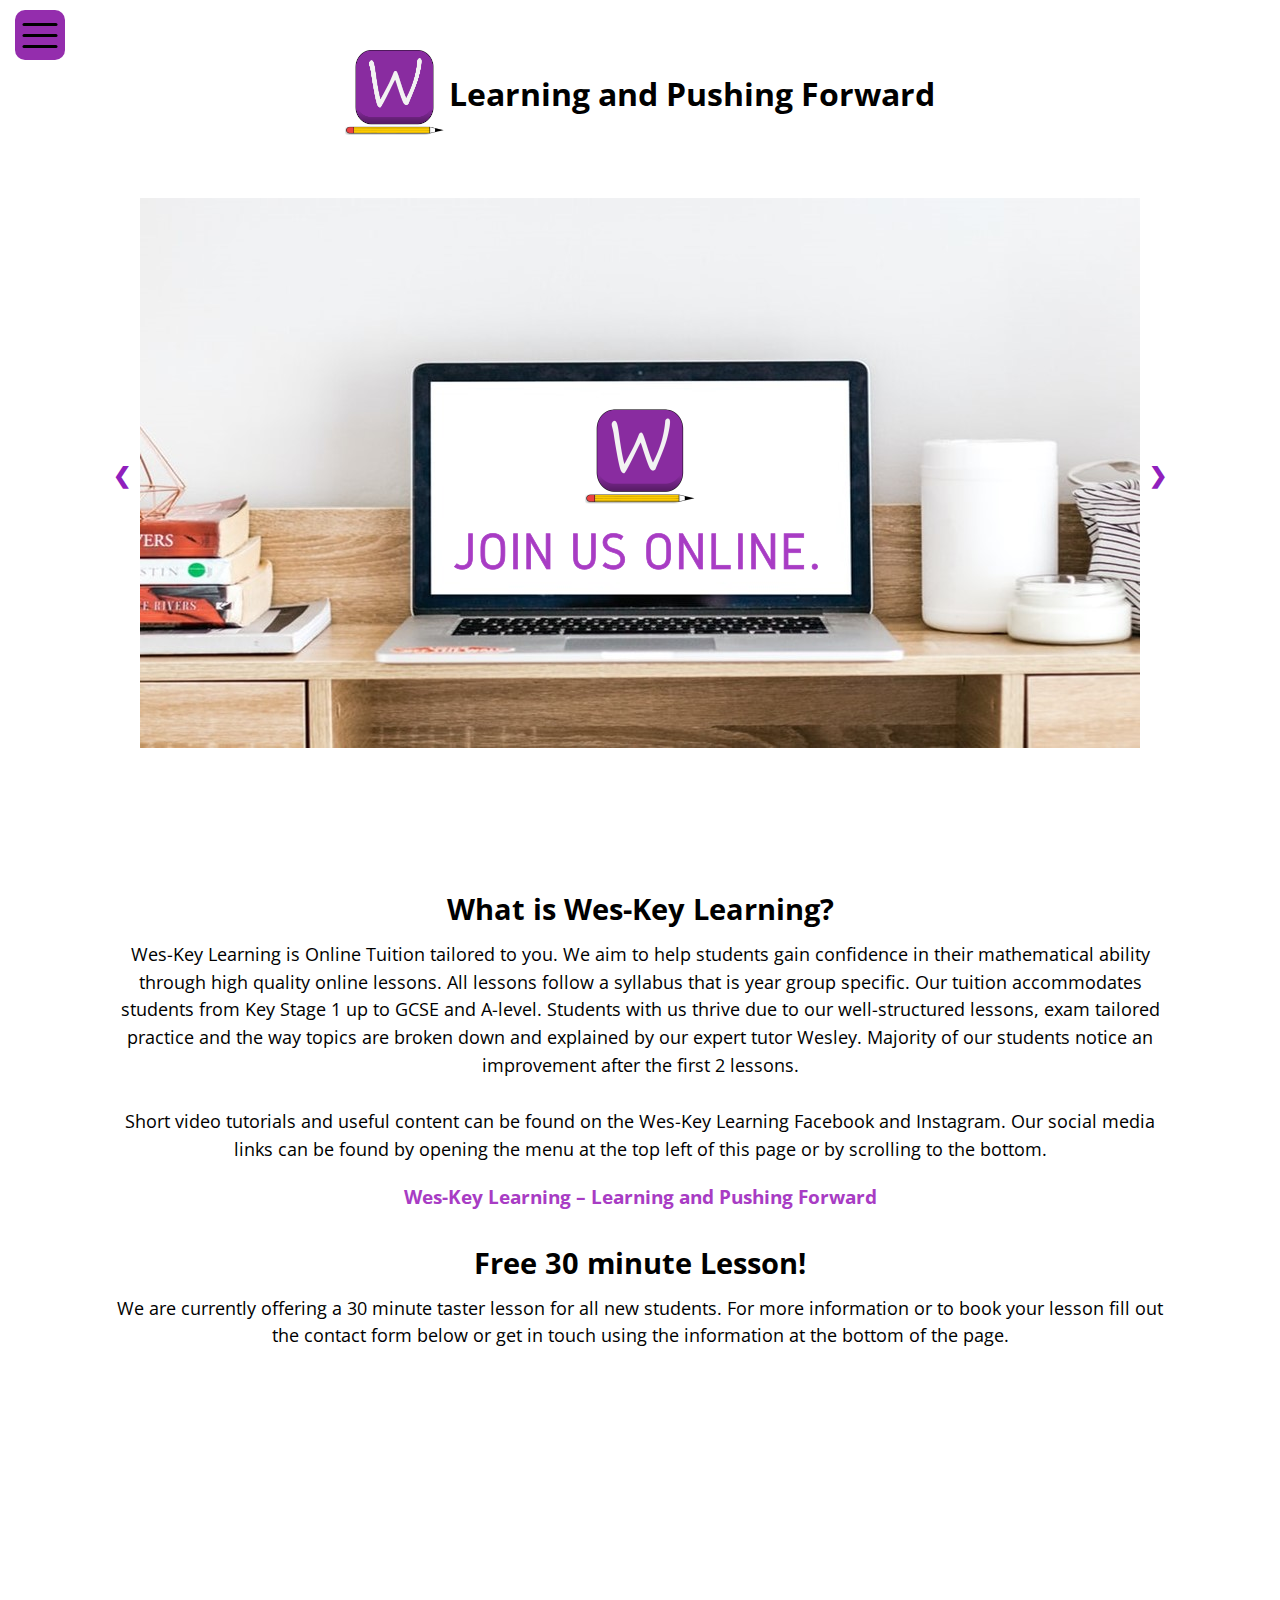
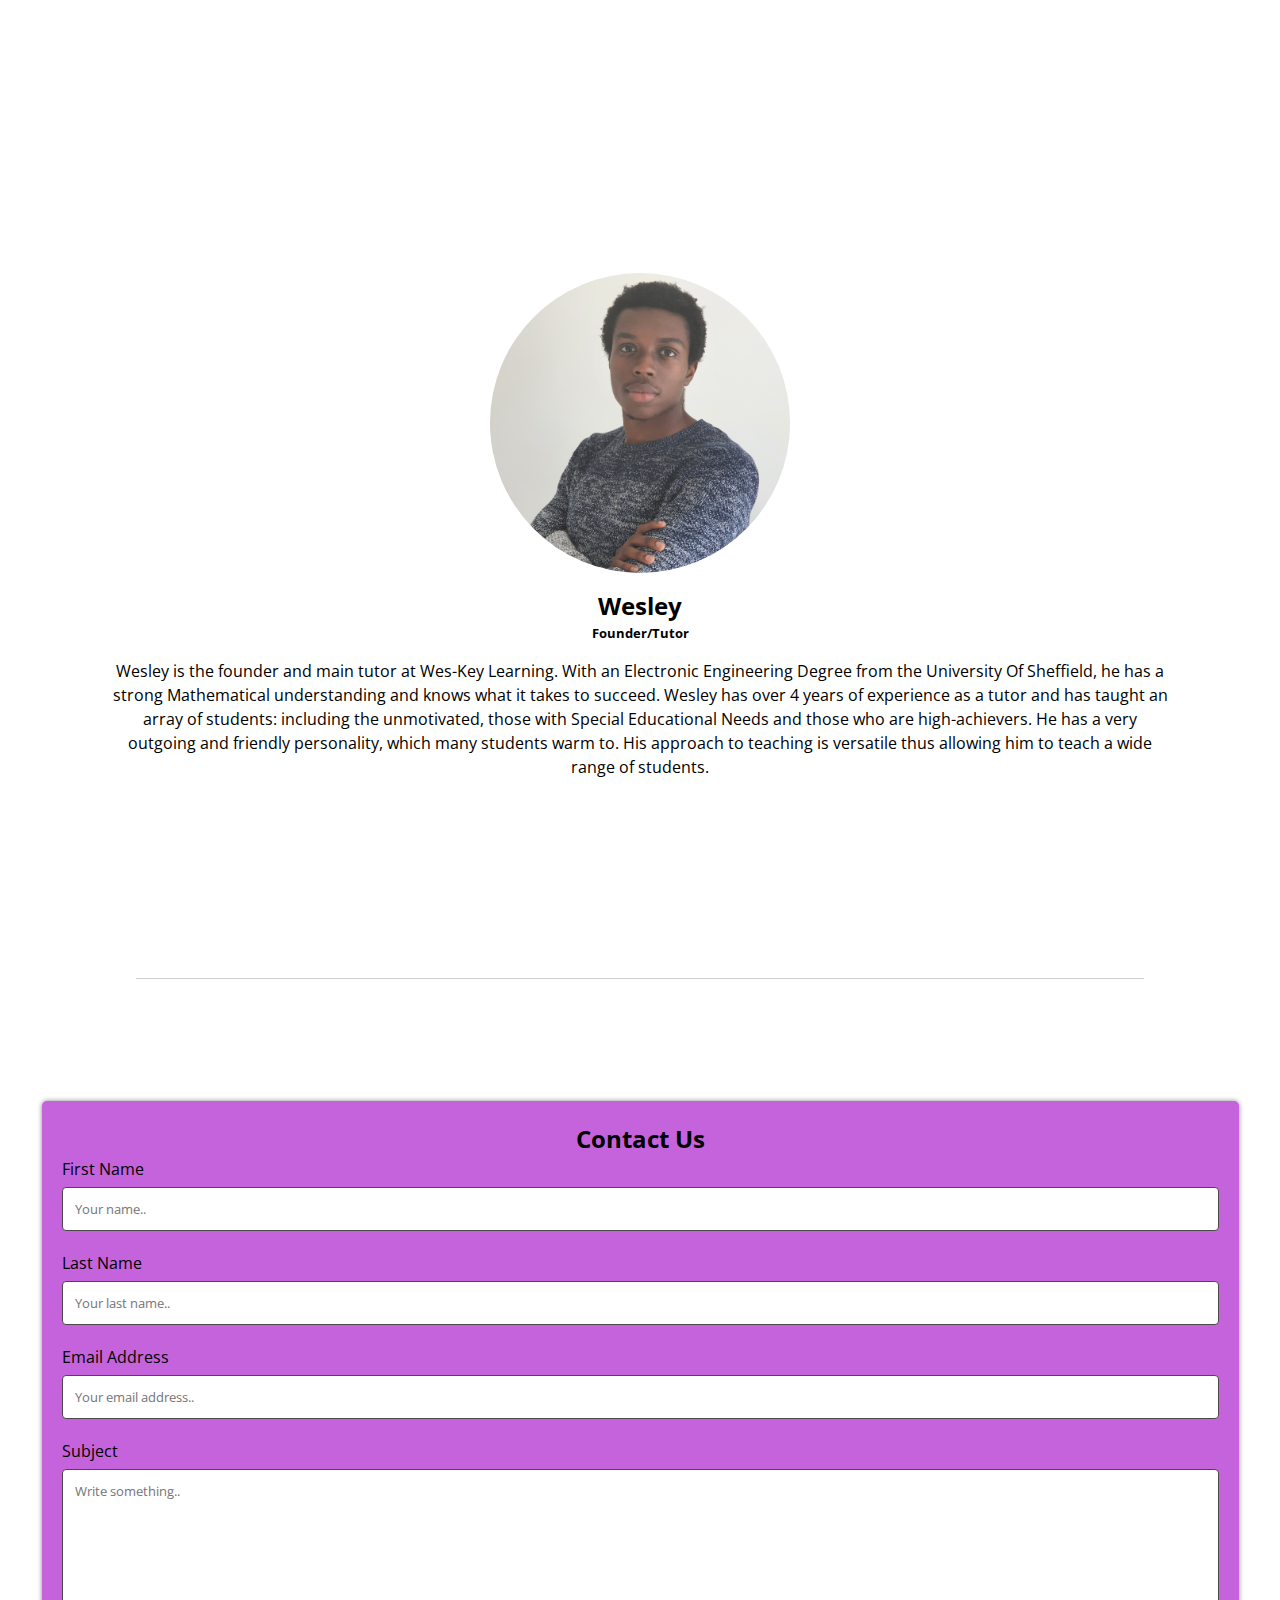
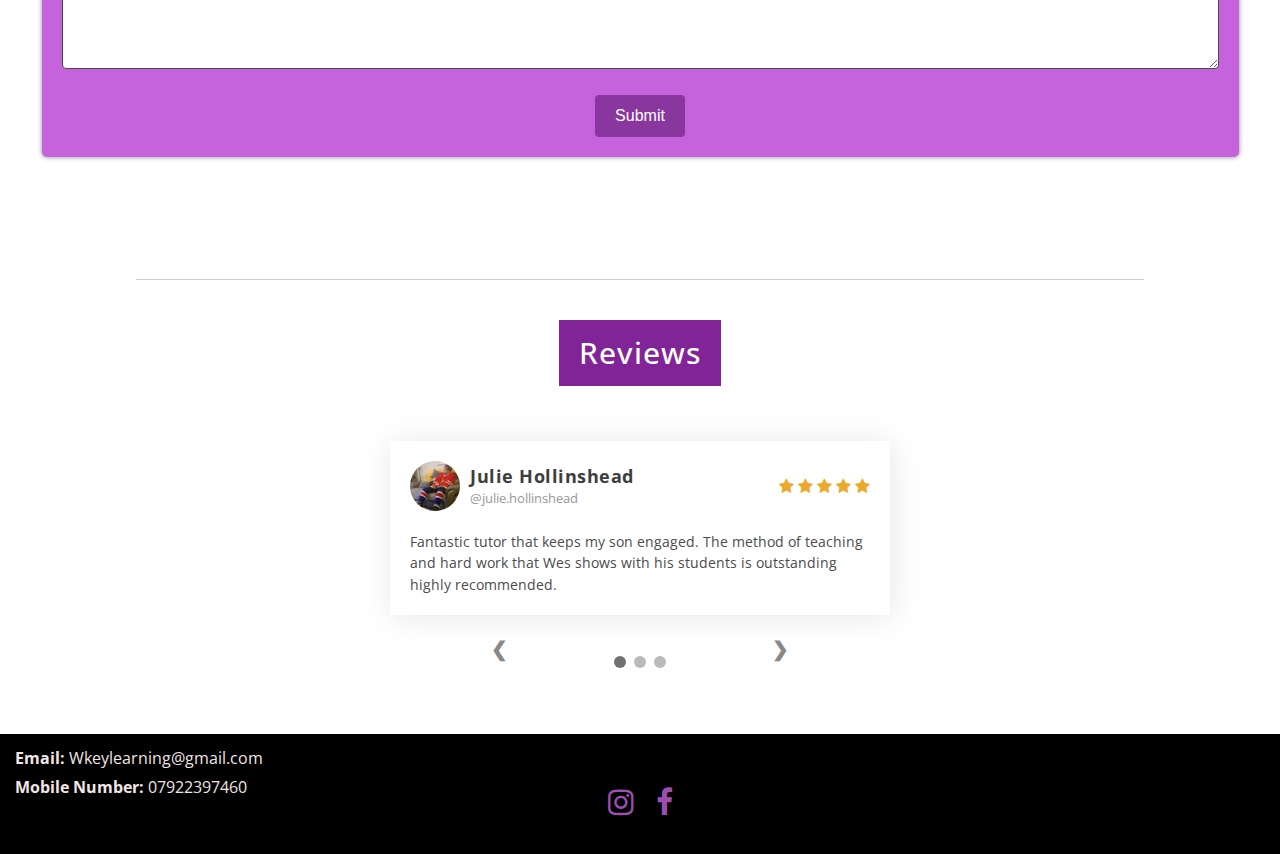
<file: index.html>
<!DOCTYPE html>

<html>
   
  <head>
      <meta charset="utf-8" />
      <meta name="viewport" content="width=device-width, intial-scale=1">
      <title>Wes-Key Learning</title>
      <link rel="stylesheet" type="text/css" href="css/index.css">
      <script src="index.js"></script>
      <script src="review.js"></script>
      <!---Fav--Icon--Code-->
      <link rel="apple-touch-icon" sizes="180x180" href="images/favIcons/apple-touch-icon.png">
      <link rel="icon" type="image/png" sizes="32x32" href="images/favIcons/favicon-32x32.png">
      <link rel="icon" type="image/png" sizes="16x16" href="images/favIcons/favicon-16x16.png">
      <link rel="manifest" href="images/favIcons/site.webmanifest">
      <link rel="mask-icon" href="images/favIcons/safari-pinned-tab.svg" color="#5bbad5">
      <meta name="msapplication-TileColor" content="#da532c">
      <meta name="theme-color" content="#ffffff">
      <!---Google 'Open Sans' Font-->
      <link href='https://fonts.googleapis.com/css?family=Open Sans' rel='stylesheet'>
      <!--using--font-awesome-->
      <link rel="stylesheet" href="https://cdnjs.cloudflare.com/ajax/libs/font-awesome/4.7.0/css/font-awesome.min.css">
  </head>

<!---onload="showSlides()"-->
  <body>
        <div class="container" id="home">
                            <!---Animated 3 line menu icon-->
                           <div class="topNav-small">
                              <button class="lineContainer" id="line"  onclick="toggleMenu()">
                                  <div class="bar1"></div>
                                  <div class="bar2"></div>
                                  <div class="bar3"></div>
                              </button>
                           </div> 
                                
                                <div id="mySidenav" class="sidenav"> 

                                    <a class="home" href="#home" onclick="toggleMenu()">Home</a>
                                    <a class="about" href="#aboutSec" onclick="toggleMenu()">About</a>
                                    <a href="#wesSec" onclick="toggleMenu()">Meet Wesley</a>
                                    <a href="#contactSec" onclick="toggleMenu()">Contact Form</a>
                                    <a href="#reviewSec" onclick="toggleMenu()">Reviews</a>
                                    <a href="#footer" onclick="toggleMenu()">Social Media</a>
                                    <span class="socialSide-container">
                                      <a class="face" href="https://www.facebook.com/Wkeylearning" target="_blank"><i class="fa fa-facebook"></i></a>
                                    </span>
                                    <span class="socialSide-container">
                                        <a class="insta" href="https://www.instagram.com/wkeylearning/" target="_blank"><i class="fa fa-instagram"></i></a>
                                    </span>
                                </div>


                              <div id="main">
                                                      <div id ="header">
                                                        <img class="logo" src="images/W-Key Learning (Purple)].png">
                                                        <h2>Learning and Pushing Forward</h2>
                                                      </div> 

                                                        <div class="slideshow-container">

                                                            <!-- Full-width images with number and caption text -->
                                                            <div class="mySlides fade" onclick="openModal(); currentModal(1)">
                                                              <img src="images/JoinUs.png" style="width:100%;">
                                                            </div>

                                                            <div class="mySlides fade" onclick="openModal(); currentModal(2)">
                                                              <img src="images/Oliver-Screenshot (1).png" style="width:100%">
                                                            </div>
                                                          
                                                            <div class="mySlides fade" onclick="openModal(); currentModal(3)">
                                                              <img src="images/Libby-Screenshot (1).png" style="width:100%">
                                                            </div>

                                                            <div class="mySlides fade" onclick="openModal(); currentModal(4)" >
                                                              <img src="images/Lucas-Screenshot (1).png" onclick="openModal()" style="width:100%">
                                                            </div>

                                                            <div class="mySlides fade" onclick="openModal(); currentModal(5)">
                                                              <img src="images/Usher-Screenshot (1).png" style="width:100%">
                                                            </div>

                                                            <div class="mySlides fade" onclick="openModal(); currentModal(6)">
                                                              <img src="images/Libby-Screenshot (2).png" style="width:100%">
                                                            </div>

                                                            <div class="mySlides fade" onclick="openModal(); currentModal(7)">
                                                              <img src="images/Nash-Screeshot (1).png" style="width:100%">
                                                          </div>

                                                        
                                                          
                                                            <!-- Next and previous buttons -->
                                                            <a class="prev" onclick="plusSlides(-1)">&#10094;</a>
                                                            <a class="next" onclick="plusSlides(1)">&#10095;</a>

                                                            <!-- The dots/circles -->
                                                            <!--<div style="text-align:center">
                                                              <span class="dot" onclick="currentSlide(1)"></span>
                                                              <span class="dot" onclick="currentSlide(2)"></span>
                                                              <span class="dot" onclick="currentSlide(3)"></span>
                                                              <span class="dot" onclick="currentSlide(4)"></span>
                                                              <span class="dot" onclick="currentSlide(5)"></span>
                                                              <span class="dot" onclick="currentSlide(6)"></span>
                                                              <span class="dot" onclick="currentSlide(7)"></span>
                                                            </div> -->


                                                          </div>
                                                          
                                                          <!-- The Modal/Lightbox -->
                                                            <div id="myModal" class="modal">
                                                                  <span class="close cursor" onclick="closeModal()">&times;</span>
                                                                  <div class="modal-content">

                                                                    <div class="modalSlides">
                                                                      <div class="numbertext">1 / 7</div>
                                                                      <img src="images/JoinUs.png" style="width:100%">
                                                                    </div>

                                                                    <div class="modalSlides">
                                                                      <div class="numbertext">2 / 7</div>
                                                                      <img src="images/Oliver-Screenshot (1).png" style="width:100%">
                                                                    </div>

                                                                    <div class="modalSlides">
                                                                      <div class="numbertext">3 / 7</div>
                                                                      <img src="images/Libby-Screenshot (1).png" style="width:100%">
                                                                    </div>

                                                                    <div class="modalSlides">
                                                                      <div class="numbertext">4 / 7</div>
                                                                      <img src="images/Lucas-Screenshot (1).png" style="width:100%">
                                                                    </div>

                                                                    <div class="modalSlides">
                                                                      <div class="numbertext">5 / 7</div>
                                                                      <img src="images/Usher-Screenshot (1).png" style="width:100%">
                                                                    </div>

                                                                    <div class="modalSlides">
                                                                      <div class="numbertext">6 / 7</div>
                                                                      <img src="images/Libby-Screenshot (2).png" style="width:100%">
                                                                    </div>

                                                                    <div class="modalSlides">
                                                                      <div class="numbertext">7 / 7</div>
                                                                      <img src="images/Nash-Screeshot (1).png" style="width:100%">
                                                                    </div>

                                                                    <!-- Next/previous controls -->
                                                                      <a class="prevModal" onclick="plusModal(-1)">&#10094;</a>
                                                                      <a class="nextModal" onclick="plusModal(1)">&#10095;</a>
                                                                
                                                                </div>
                                                              
                                                              </div>
                                                            

                                                            <br>

                                                    
                                                
                                                        

                                                      <section id="aboutSec">
                                                        <div id="about">
                                                            <br>
                                                            <h2 class="whatIs">What is Wes-Key Learning?</h2>
                                                            <p>Wes-Key Learning is Online Tuition tailored to you. We aim to help students gain confidence in their mathematical ability through high quality online lessons. All lessons follow a syllabus that is year group specific. Our tuition accommodates students from Key Stage 1 up to GCSE and A-level. Students with us thrive due to our well-structured lessons, exam tailored practice and the way topics are broken down and explained by our expert tutor Wesley. Majority of our students notice an improvement after the first 2 lessons.</p>
                                                            <br>
                                                            <p>Short video tutorials and useful content can be found on the Wes-Key Learning Facebook and Instagram. Our social media links can be found by opening the menu at the top left of this page or by scrolling to the bottom.</p>
                                                            <h3>Wes-Key Learning – Learning and Pushing Forward</h3>
                                                            <h2>Free 30 minute Lesson!</h2>
                                                            <p>We are currently offering a 30 minute taster lesson for all new students. For more information or to book your lesson fill out the contact form below or get in touch using the information at the bottom of the page.</p>
                                                          </div>
                                                    </section>

                                                    
                                                    <section id="wesSec">
                                                      <div id="meetWes">
                                                        <div class="myImageContainer">
                                                          <img src="images/Wes-profile.jpg" />
                                                        </div>
                                                        <h2>Wesley</h2>
                                                        <h5>Founder/Tutor</h5>
                                                        <p>Wesley is the founder and main tutor at Wes-Key Learning. With an Electronic Engineering Degree from the University Of Sheffield, he has a strong Mathematical understanding and knows what it takes to succeed. Wesley has over 4 years of experience as a tutor and has taught an array of students: including the unmotivated, those with Special Educational Needs and those who are high-achievers. He has a very outgoing and friendly personality, which many students warm to. His approach to teaching is versatile thus allowing him to teach a wide range of students.</p>
                                                      </div>
                                                    </section>

                                                        <hr>

                                                    <section id="contactSec">

                                                      <div id ="contactForm-container">
                                                          <h2>Contact Us</h2>
                                                          <form id="contactForm" method="post" action="contactFormHandler.php">
                                                            
                                                            <label for="fname">First Name</label>
                                                            <input type="text" id="fname" name="firstname" placeholder="Your name.." required>
                                                            
                                                            <label for="lname">Last Name</label>
                                                            <input type="text" id="lname" name="lastname" placeholder="Your last name..">

                                                            <label for="email">Email Address</label>
                                                            <input type="email" id="email" name="email" placeholder="Your email address.." required>

                                                            <label for="subject">Subject</label>
                                                            <textarea id="subject" name="subject" placeholder="Write something.."
                                                            style="height:200px"></textarea>
                                                            <div class="center">
                                                              <input type="submit" value= "Submit">
                                                            </div>
                                                        </form>
                                                      </div>
                                                    </section>


                                                      <hr>

                                                  
                                                    <!--Reviews-->
                                                    <div id="reviewSec" onload="showReviews()">

                                                      <!--heading-->
                                                      <div class="review-heading">
                                                        <h1>Reviews</h1>
                                                      </div>

                                                      <!--Review-box-container-->
                                                        <div class="review-box-container">

                                                        <!---carousel-->
                                                        <div class="slideshow-review-container">
                                                          

                                                          <!--Box 1-->
                                                          <div class="review-box">

                                                              <!--Top-->
                                                              <div class="box-top">

                                                                <!---profile-->
                                                                <div class="profile">
                                                                    <!--img-->
                                                                    <div class="profile-img">
                                                                        <img src="images/julie-profile-reviews-pic.jpg" />
                                                                    </div>
                                                                    <!--name-and-username-->
                                                                    <div class="name-user">
                                                                          <strong>Julie Hollinshead</strong>
                                                                          <span>@julie.hollinshead</span>
                                                                    </div>
                                                                </div>

                                                                <!--reviews-->
                                                                <div class="reviews">
                                                                    <i class="fa fa-star"></i>
                                                                    <i class="fa fa-star"></i>
                                                                    <i class="fa fa-star"></i>
                                                                    <i class="fa fa-star"></i>
                                                                    <i class="fa fa-star"></i>
                                                                </div>

                                                              </div>

                                                                <!---Comments---->
                                                              <div class="client-comment">
                                                                <p>Fantastic tutor that keeps my son engaged. The method of teaching and hard work that Wes shows with his students is outstanding highly recommended.</p>
                                                              </div>
                                                          </div>
                                                      

                                        
                                                          <!--Box 2-->
                                                          <div class="review-box">

                                                              <!--Top-->
                                                              <div class="box-top">

                                                                <!---profile-->
                                                                <div class="profile">
                                                                    <!--img-->
                                                                    <div class="profile-img">
                                                                        <img src="images/lorraine-profile-reviews-pic.jpg" />
                                                                    </div>
                                                                    <!--name-and-username-->
                                                                    <div class="name-user">
                                                                          <strong>Lorraine Burns</strong>
                                                                          <span>@cameron.christopher.9235</span>
                                                                    </div>
                                                                </div>

                                                                <!--reviews-->
                                                                <div class="reviews">
                                                                    <i class="fa fa-star"></i>
                                                                    <i class="fa fa-star"></i>
                                                                    <i class="fa fa-star"></i>
                                                                    <i class="fa fa-star"></i>
                                                                    <i class="fa fa-star"></i>
                                                                </div>

                                                              </div>

                                                                <!---Comments---->
                                                              <div class="client-comment">
                                                                <p>My son who is also SENS wasn't confident in Maths, so we contacted Wesley, who has been fantastic. My sons attitude to Maths has completely changed. Highly recommend</p>
                                                              </div> 
                                                          </div>

                                                          <!--Box 3-->
                                                          <div class="review-box">

                                                            <!--Top-->
                                                            <div class="box-top">

                                                              <!---profile-->
                                                              <div class="profile">
                                                                  <!--img-->
                                                                  <div class="profile-img">
                                                                      <img src="images/beckie-profile-reviews-pic.jpg" />
                                                                  </div>
                                                                  <!--name-and-username-->
                                                                  <div class="name-user">
                                                                        <strong>Rebecca O'Boyle</strong>
                                                                        <span>@rebeccaoboyle13</span>
                                                                  </div>
                                                              </div>

                                                              <!--reviews-->
                                                              <div class="reviews">
                                                                  <i class="fa fa-star"></i>
                                                                  <i class="fa fa-star"></i>
                                                                  <i class="fa fa-star"></i>
                                                                  <i class="fa fa-star"></i>
                                                                  <i class="fa fa-star"></i>
                                                              </div>

                                                            </div>

                                                              <!---Comments---->
                                                            <div class="client-comment">
                                                              <p>Wes is an excellent tutor.  He has helped our daughter improve her maths knowledge, and she has grown in confidence in the subject. Highly recommend! ⭐️</p>
                                                            </div>
                                                        </div>
                                                        
                                                          
                                                              <!-- Next/prev buttons -->
                                                                <a class="preRev" onclick="plusReviews(-1)">&#10094;</a>
                                                                <a class="nextRev" onclick="plusReviews(1)">&#10095;</a>

                                  
                                                            </div>
                                                            <br>
                                                                  
                                                          
                                          

                                                        </div>
                                                            <!-- Dots/bullets/indicators -->
                                                            <div style="text-align:center" class="dot-review-container">
                                                                <span class="dotRev" onclick="currentReview(1)"></span>
                                                                <span class="dotRev" onclick="currentReview(2)"></span>
                                                                <span class="dotRev" onclick="currentReview(3)"></span>
                                                            </div>
                                                      </div>
                            
                                </div> <!--Main div?--closing--div-->

                      
              
                
            

              <div id = "footer">

                    <div class="contact">
                      <a href="#" target="_blank"><strong>Email: </strong>Wkeylearning@gmail.com</a> 
                      <p><strong>Mobile Number:</strong> 07922397460</p>
                    </div>
                    
                  
                    <div class="socials">
                      <a href="https://www.instagram.com/wkeylearning/" target="_blank"><i class="fa fa-instagram"></i></a>
                      <a href="https://www.facebook.com/Wkeylearning" target="_blank"><i class="fa fa-facebook"></i></a>
                    </div>
              </div>

      </div> <!--Container--closing--div-->
 

</body>







</html>
</file>
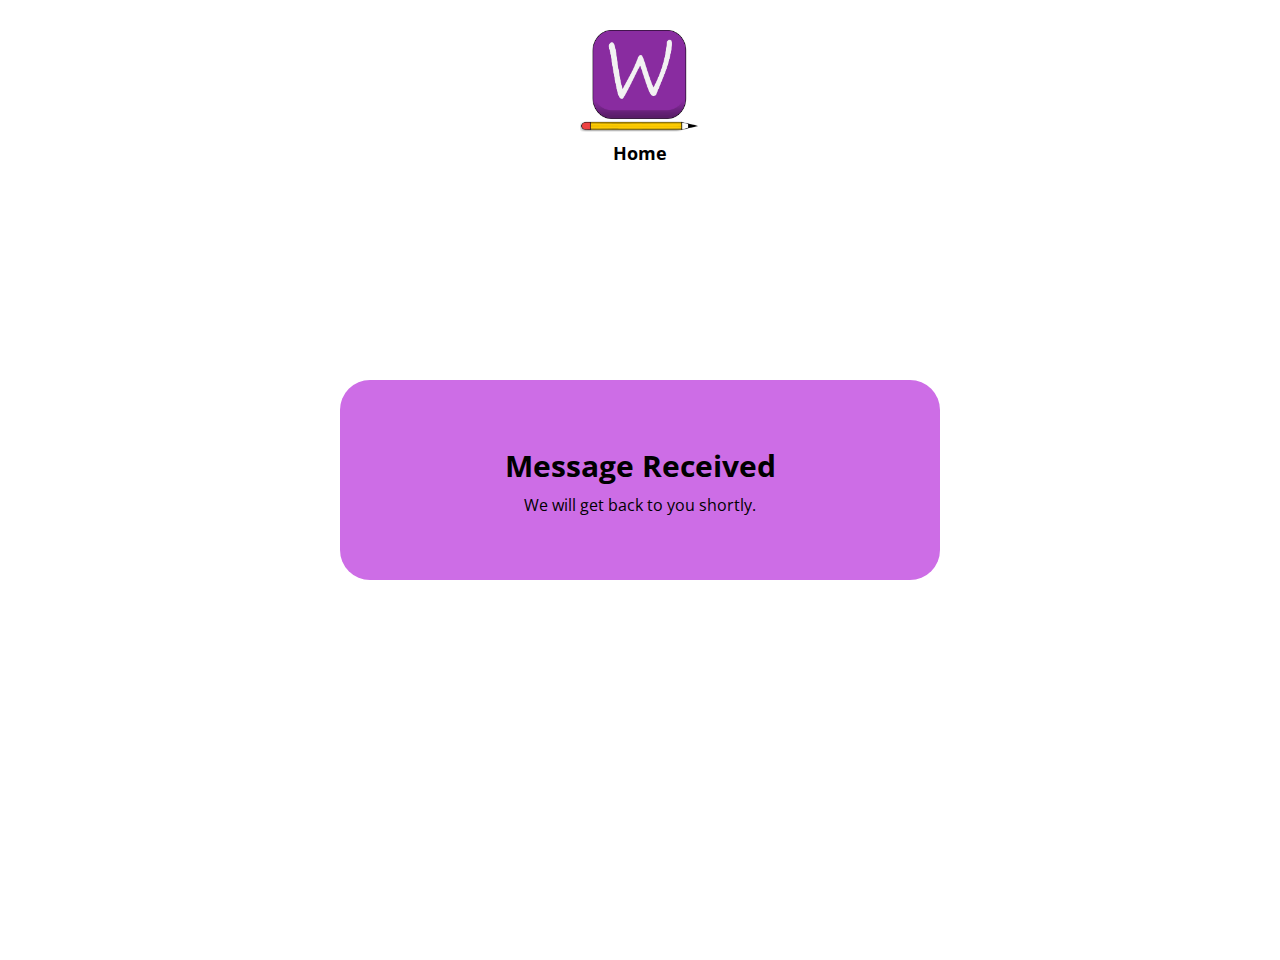
<file: sent.html>
<!DOCTYPE html>

<html>
   
  <head>
      <meta charset="utf-8" />
      <meta name="viewport" content="width=device-width, intial-scale=1.0">
      <title>Thank You!</title>
      <link rel="stylesheet" type="text/css" href="css/sent.css">
      <script src="index.js"></script>
      <!---Add Google Fonts and Emoticons Later-->
      <!---Google 'Open Sans' Font-->
      <link href='https://fonts.googleapis.com/css?family=Open Sans' rel='stylesheet'>
      <link rel="stylesheet" href="https://cdnjs.cloudflare.com/ajax/libs/font-awesome/4.6.3/css/font-awesome.min.css">
  </head>
  
   <body>
    <div id="sentContentContainer">   
        
      <div id="homeContainer">
        <a href="index.html"><img src="images/W-Key Learning (Purple)].png" alt="Go Back"><p>Home</p></a>
      </div>

        <div class="messageContainer">
            <div class="messageSent">
                <h3>Message Received</h3>
                <p>We will get back to you shortly.</p>
            </div>
        </div>
    
    </div>
   </body>
  </html>
</file>
<file: css/index.css>
* {
  box-sizing: border-box;
  margin: 0;
  padding: 0;
}

html {
  width: 100%;
  margin: 0;
  padding: 0;
  overflow-x: hidden;
}

  body {
    transition: background-color .5s;
    font-family: "Open Sans", Arial, Helvetica, sans-serif;
    background: #fff;
    line-height: 1.5;
    min-width: 100%;
    overflow-x: hidden;
  }

  .container {
    margin-left: auto;
    margin-right: auto;
    
    /* CSS Smooth Scroll */
  }



#header {
    text-align: center;
    margin-top: -20px;
    width: 100%;
}

.logo {
    width: 100px;
    margin: 20px 0px 25px;
}

#header h2 {
    display: inline-block;
    position: relative;
    bottom: 55px;
    margin-bottom: 0px;
    font-size: 2rem;
}

@media screen and (max-width: 980px) {
  #header {
    margin-top: 25px;
  }
}

@media screen and (max-width: 660px) {
   #header {
     margin-top: 25px;
   }

    #header h2 {
        margin-bottom: -20px;
        display: block;
        margin-top: 25px;
    }

    .logo {
      width: 100px;
      margin: 20px 0px 25px;
  }
}

.topNav-small {
  position: fixed;
  top: 10px;
  left: 15px;
  z-index: 2;
  height: 50px;
  width: 50px;
  background-color:#942dad;
  border-radius: 10px;

}

.lineContainer {
    position: absolute;
    top: 50%;
    left: 50%;
    display: inline-block;
    cursor: pointer;
    background-color: Transparent;
    background-repeat:no-repeat;
    border:none;
    height: 50px;
    transform: translate(-50%, -50%);

  }
 
  .lineContainer:hover {
    opacity: 0.5;
  }

  .bar1, .bar2, .bar3 {
    width: 35px;
    height: 3px;
    background-color: #000;
    margin: 8px 0;
    transition: 0.4s;
    border-radius: 7px;
  }
  
  /* Rotate first bar */
  .change .bar1 {
    -webkit-transform: rotate(-45deg) translate(-9px, 6px) ;
    transform: rotate(-45deg) translate(-9px, 7px) ;
  }
  
  /* Fade out the second bar */
  .change .bar2 {
    opacity: 0;
  }
  
  /* Rotate last bar */
  .change .bar3 {
    -webkit-transform: rotate(45deg) translate(-9px, -7px) ;
    transform: rotate(45deg) translate(-9px, -7px) ;
  }



  @media screen and (max-width: 980px) {
    .topNav-small {
      position: fixed;
      top: 0;
      left: 0;
      z-index: 2;
      background-color: #942dad;
      width: 1000px;
      height: 50px;
      border-radius: 0px;
      box-shadow: 0px 1px 4px #000;
    }

    .lineContainer {
      left: 30px;
      top: 27px;
    }

    #about {
      margin-top: 10px;
    }
  }

  /* Side Nav menu */
  .sidenav {
    height: 100%; /* 100% Full-height */
    width: 0; /* 0 width - change this with JavaScript */
    position: fixed; /* Stay in place */
    z-index: 1; /* Stay on top */
    top: 0;
    left: 0;
    background-color: #942dad; /* Black*/
    overflow-x: hidden; /* Disable horizontal scroll */
    padding-top: 60px; /* Place content 60px from the top */
    transition: 0.5s; /* 0.5 second transition effect to slide in the sidenav */
    box-shadow: 1px 0px 7px #000;
  }
  
  /* The navigation menu links */
  .sidenav a {
    padding: 8px 8px 8px 32px;
    text-decoration: none;
    font-size: 25px;
    color: #000000;
    display: block;
    transition: 0.3s;
  }

  .home {
    margin-top: 15px;
  }
  
  /* When you mouse over the navigation links, change their color */
  .sidenav a:hover {
    color: #f1f1f1;
  }
  
  /* Position and style the close button (top right corner) */
  .sidenav .lineContainer {
    position: absolute;
    top: 0;
    right: 25px;
    font-size: 36px;
    margin-left: 50px;
  }

  .socialSide-container {
    display: inline-block;
    position: absolute;
    bottom: 0;
    right: 0;
  }

  .socialSide-container .face{
    position: relative;
    right: 50px;
    padding:0%;
    margin-bottom: 10px;

  }
  
  .socialSide-container .insta{
    position: relative;
    padding:0%;
    margin: 0px 10px 10px 0px;

  }
  
  /* Style page content - use this if you want to push the page content to the right when you open the side navigation */
  #main {
    padding:50px 10px 0px;
  }

  
  /* On smaller screens, where height is less than 450px, change the style of the sidenav (less padding and a smaller font size) */
  @media screen and (max-height: 450px) {
    .sidenav {padding-top: 55px;}
    .sidenav a {font-size: 18px;}
  }

  section {
    display: flex;
    flex-direction: column;
    align-items: center;
    justify-content: center;
  }

  @media screen and (min-width: 980px) {
    section {
      height: 100vh;
    }
  }

 

  /* Slideshow container */
.slideshow-container {
  padding-top: 25px;
  max-width: 1000px;
  position: relative;
  margin: auto;
  height: 100%;
}

/* Hide the images by default */
.mySlides {
  display:none;
  cursor: pointer;
  transition: 0.3s;
}

/* Next & previous buttons */
.prev, .next {
  cursor: pointer;
  position: absolute;
  top: 50%;
  width: auto;
  margin-top: -22px;
  padding: 16px;
  color: rgb(144, 31, 189);
  background-color: rgba(0,0,0,0);
  font-weight: bold;
  font-size: 22px;
  transition: 0.6s ease;
  border-radius: 3px 0 0 3px;
  user-select: none;
}

/* Position the "next button" to the right */
.next {
  right: -43px;
  border-radius: 0 3px 3px 0;
}

.prev {
 left: -43px;
}

@media screen and (max-width: 1100px) {
  .slideshow-container {
    position: relative;
  }
  
  .prev, .next{
    position: absolute;
    top: 105%;
  }
  .prev {
    left: 30%;
  }

  .next {
    right: 30%;
  }


}

/* On hover, add a black background color with a little bit see-through */
.prev:hover, .next:hover {
  background-color: rgba(0,0,0,0.8);
  color: rgb(172, 13, 235);
}

@media screen and (max-width: 1100px) {
  .prev:hover, .next:hover {
    background-color: rgba(255, 0, 0, 0);
    color: rgb(210, 135, 240);
  }
}

/* Fading animation */
.fade {
  -webkit-animation-name: fade;
  -webkit-animation-duration: 1.5s;
  animation-name: fade;
  animation-duration: 1.5s;
}

@-webkit-keyframes fade {
  from {opacity: .4}
  to {opacity: 1}
}

@keyframes fade {
  from {opacity: .4}
  to {opacity: 1}
}

.mySlides:hover {opacity: 0.8;}

/*------------------------*/

/* The Modal (background) */
.modal {
  display: none;
  position: fixed;
  z-index: 3;
  padding-top: 100px;
  left: 0;
  top: 0;
  width: 100%;
  height: 100%;
  overflow: auto;
  background-color: black;
  overflow: hidden;
}

.modal::-webkit-scrollbar {
  display: none;
}

.modal {
  -ms-overflow-style: none;
  scrollbar-width: none;
}

/* Modal Content */
.modal-content {
  position: relative;
  bottom: 20px;
  margin: auto;
  padding: 0;
  width: 90%;
  max-width: 1200px;
}


/* The Close Button */
.close {
  color: white;
  position: absolute;
  top: 10px;
  right: 25px;
  font-size: 35px;
  font-weight: bold;
}

.close:hover,
.close:focus {
  color: #999;
  text-decoration: none;
  cursor: pointer;
}

.modalSlides {
  display: none;
}

.prevModal, .nextModal {
  cursor: pointer;
  position: absolute;
  top: 50%;
  width: auto;
  margin-top: -22px;
  padding: 16px;
  color: #fff;
  font-weight: bold;
  font-size: 22px;
  transition: 0.6s ease;
  border-radius: 3px 0 0 3px;
  user-select: none;
}

/* Position the "next button" to the right */
.nextModal {
  right: -43px;
  border-radius: 0 3px 3px 0;
}

.prevModal {
 left: -43px;
}

.prevModal:hover, .nextModal:hover {
  color: rgba(255, 255, 255, 0.4);
}


@media screen and (max-width: 1100px) {
  .modal-content {
    top: 20px;
  }

  .prevModal, .nextModal{
    position: absolute;
    top: 101%;
  }
  .prevModal {
    left: 30%;
  }

  .nextModal {
    right: 30%;
  }

}

.numbertext {
  color: rgb(177, 83, 214);
  background-color:rgb(19, 17, 17);
  font-size: 14px;
  font-weight:bolder;
  padding: 8px 12px;
  margin-top: -1px;
  position: absolute;
  top: 0;
}

/*----------------*/

#about {
  padding: 70px 0;
  margin: 0;
  height: 100%;
}

#about h2 {
  padding: 15px 0px 10px;
  text-align: center;
  font-size: 1.8rem;
}


#about p {
  text-align: center;
  padding: 0px 70px 5px;
  max-width: 1200px;
  margin: 0 auto;
  font-size: 1.15rem;
}

#about h3 {
  padding: 15px 0px;
  text-align: center;
  color:#a83cc4;
  /*text-shadow: 0 0 3px #a83cc4, 0 0 5px #a83cc4;*/
}

img {
  pointer-events: none;
}

@media screen and (max-width: 980px) {
  .slideshow-container {
    margin-bottom: 30px;
  }

  #about {
    margin-bottom: 0px;
  }
  
  #about p {
    padding: 0px 12px 5px;
  }
}

#wesSec {

}

#meetWes {
  padding: 0px;

}

@media screen and (max-width: 980px) {
  #meetWes {
    padding: 70px 0px;
    margin: 0;
  }
}

.myImageContainer {
  max-width: 350px;
  width: 300px;
  height: 300px;
  margin: 0px auto 5px;
  border-radius: 50%;
  overflow: hidden;
}

.myImageContainer img{
  width: 100%;
  object-fit: cover;
  object-position: center;

}

#meetWes h2 {
  text-align: center;
  padding-top: 10px;
}

#meetWes h5 {
  text-align: center;
  margin-bottom: 15px;
}

#meetWes p {
  text-align: center;
  padding: 0px 70px 5px;
  max-width: 1200px;
  margin: 0 auto;
  font-size: 1rem;
}

@media screen and (max-width: 980px) {
  
  #meetWes p {
    text-align: center;
    padding: 0px 15px 5px;
  }
}

hr {
  width: 80%;
  height: 1px;
  background-color: rgb(207, 207, 207);
  margin: 0px auto 0px; /* Change l8er */
  border: none;
}

#contactSec {
  width: 100%
}

#contactForm-container{
  border-radius: 5px;
  background-color: #c563dd;
  padding: 20px;
  max-width: 1200px;
  margin: 30px auto 30px;
  font-family: "Open Sans";
  box-shadow: 0px 0px 5px #888;
}

@media screen and (max-width: 980px) {
  #contactForm-container {
    margin: 70px auto 70px;
  }
}

#contactForm-container h2{
text-align: center;
}

input[type=text], input[type=email], select, textarea {
  width: 100%;
  padding: 12px;
  border: 1px solid rgb(78, 73, 73);
  border-radius: 4px;
  margin-top: 6px;
  margin-bottom: 20px;
  resize: vertical; /* Allows user to vertically resize textarea */
  font-family: "Open Sans";
}

.center {
  text-align: center;
}

input[type=submit] {
  background-color: #89369e;
  color: white;
  padding: 12px 20px;
  border: none;
  border-radius: 4px;
  cursor: pointer;
  font-size: 16px;
}

input[type=submit]:hover {
  background-color: #4c145a;
}

#reviewSec {
  display: flex;
  justify-content: center;
  align-items: center;
  flex-direction: column;
  width: 100%;
  margin-bottom: 40px;
}

.review-heading {
  letter-spacing: 1px;
  margin: 30px 0px;
  padding: 10px 20px;
  display: flex;
  flex-direction: column;
  justify-content: center;
  align-items: center;
}

.review-heading h1{
  font-size: 1.9rem;
  font-weight: 500;
  background-color: #802497;
  color: #ffffff;
  padding: 10px 20px;
}

.review-box-container{
  display: flex;
  justify-content: center;
  align-items: center;
  flex-wrap: wrap;
  width: 100%;
}

.slideshow-review-container {
  position: relative;
  margin: auto;
}

.review-box{
  width: 100%;
  max-width: 500px;
  height: auto;
  box-shadow: 2px 2px 30px rgba(0,0,0,0.1);
  background-color: #ffffff;
  padding: 20px;
  margin: 15px;
  cursor: pointer;
  display: none;
}

.preRev, .nextRev {
  position: absolute;
  bottom: -50px;
  cursor: pointer;
  width: auto;
  margin-top: -30px;
  padding: 16px;
  color: #888;
  font-weight: bold;
  font-size: 20px;
  border-radius: 3px 0 0 3px;
  user-select: none;
}

.nextRev {
  right: 100px;
  border-radius: 0 3px 3px 0;
}


.preRev {
  left: 100px;
}

.preRev:hover, .nextRev:hover {
  background-color: rgba(0,0,0,0.8);
  color: white;
}

.dot-review-container {
  position: relative;
  padding: 20px;
}

.dotRev {
  cursor: pointer;
  height: 12px;
  width: 12px;
  margin: 0 2px;
  background-color: #bbb;
  border-radius: 50%;
  display: inline-block;
  transition: background-color 0.6s ease;
}

.active, .dotRev:hover {
  background-color: #717171;
}

@media screen and (max-width: 600px) {
  .review-box {
    width: 400px;
  }
}

.profile-img {
  width: 50px;
  height: 50px;
  border-radius: 50%;
  overflow: hidden;
  margin-right: 10px;
}

.profile-img img{
  width: 100%;
  height: 100%;
  object-fit: cover;
  object-position: center;
}

.profile{
  display: flex;
  align-items: center;
}

.name-user{
  display: flex;
  flex-direction: column;
}

.name-user strong{
  color: #3d3d3d;
  font-size: 1.1rem;
  letter-spacing: 0.5px;
}

.name-user span{
  color: #979797;
  font-size: 0.8rem;
}

.reviews {
  color: rgb(236, 169, 43);
}

.box-top{
  display: flex;
  justify-content: space-between;
  align-items: center;
  margin-bottom: 20px;
}

.client-comment p{
  font-size: 0.9rem;
  color: #4b4b4b;
}

#footer {
  margin: 0;
  width: 100vw;
  background-color: #000;
  height: 120px;
  overflow: none;
  }

  .contact{
    padding: 12px 0px 0px 15px;
  }

  .contact a{
    text-decoration: none;
    color:rgb(241, 229, 229);
  }

  .contact p{
    color:rgb(241, 229, 229);
    margin-top: 5px;
  }

  .contact a:hover{
    color:rgb(199, 194, 194);
  }

  .socials {
    position: relative;
    bottom: 20px;
    text-align: center;
    font-size: 30px;
  }

  .socials i{
    margin: 0px 7px;
    color:#9e4eb3;
    transition:transform .5s;
  }

  .socials i:hover{
    color:#7f2396;
    transform: scale(1.3);
  }

  @media screen and (max-width: 800px) {
    .socials {
      float: right;
      bottom: 0;
      top: 5px;
      right: 15px;
      padding: 0px;
    }
    .socials i {
    margin:0px 5px 5px;
    bottom: 0;
   }
  }
</file>
<file: css/sent.css>
*{
    box-sizing: border-box;
    margin: 0;
    padding: 0;
    overflow-y:hidden;
}

html {
    height: 100vh;
}

body {
    background: #fff;
    font-family: "Open Sans", Arial, Helvetica, sans-serif;
    line-height: 1.5;
    margin: 0px;
    padding: 30px;
}

#sentContentContainer {
    display: flex;
    flex-direction: column;
    align-items: center;
    justify-content: center;
    height: 100vh ;
}

#homeContainer {
    position: absolute;
    top: 0;
    text-align: center;
    width: 120px;
    margin: 30px auto;
}

img {
    width: 120px;
}

a {
    text-decoration: none;
    font-size: 18px;
    font-weight: bold;
    color: #000;
    transition:.5s;
}


a:hover{
 color: #7f2396;
}

#homeContainer {
    transition:transform .5s;
}

#homeContainer:hover {
    transform: scale(1.15);
}

.messageContainer {
    display: flex;
    flex-direction: column;
    align-items: center;
    justify-content: center;
    border: 1px ;
    height: 200px;
    width: 100%; 
    max-width: 600px;
    text-align: center;
    border-radius: 30px;
    background-color: #cd6de6;
}
.messageSent h3 {
    font-size: 30px;
}
.messageSent p{
    margin-top: 5px;
}
</file>
